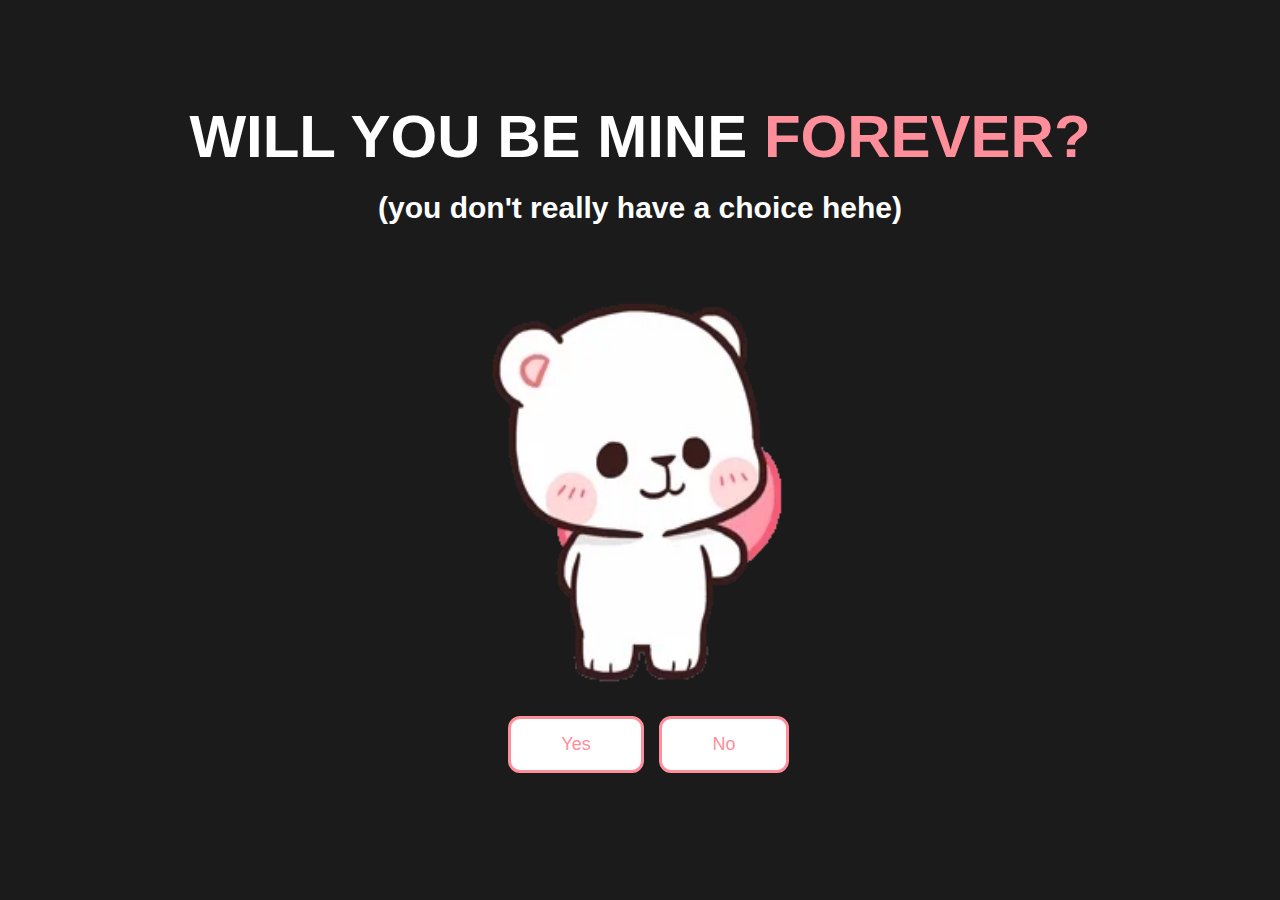
<file: index.html>
<!DOCTYPE html>
<html lang="en">
    <head>
        <link rel="stylesheet" href="./styles.css">
        
    </head> 
    <body>
        <div class="container">
            <div >
                <h1 class = "header_text">WILL YOU BE MINE <span style="color: rgb(255, 142, 155);">FOREVER?</span></h1>
                <h2 class = "header_text2">(you don't really have a choice hehe)</h2>
            </div>
            <div class="gif_container">
                <img src="images/giphy.webp" alt="Cute animated illustration" style="width: 600px; height: 500px;">
            </div>
            <div class = "buttons">
                <button class="btn" id = "yesButton" onclick="nextPage()">Yes</button>
                <button class="btn" id="noButton" onmouseover="moveButton()" onclick="moveButton()">No</button>
                <script>
                    function nextPage() {
                        window.location.href = "yes.html";
                    }
                    
                    function moveButton() {
                        var x = Math.random() * (window.innerWidth - document.getElementById('noButton').offsetWidth) - 85;
                        var y = Math.random() * (window.innerHeight - document.getElementById('noButton').offsetHeight) - 48;
                        document.getElementById('noButton').style.left = `${x}px`;
                        document.getElementById('noButton').style.top = `${y}px`;
                    }
                </script> 
            </div>
        </div>
       
    </body> 
</html>
</file>
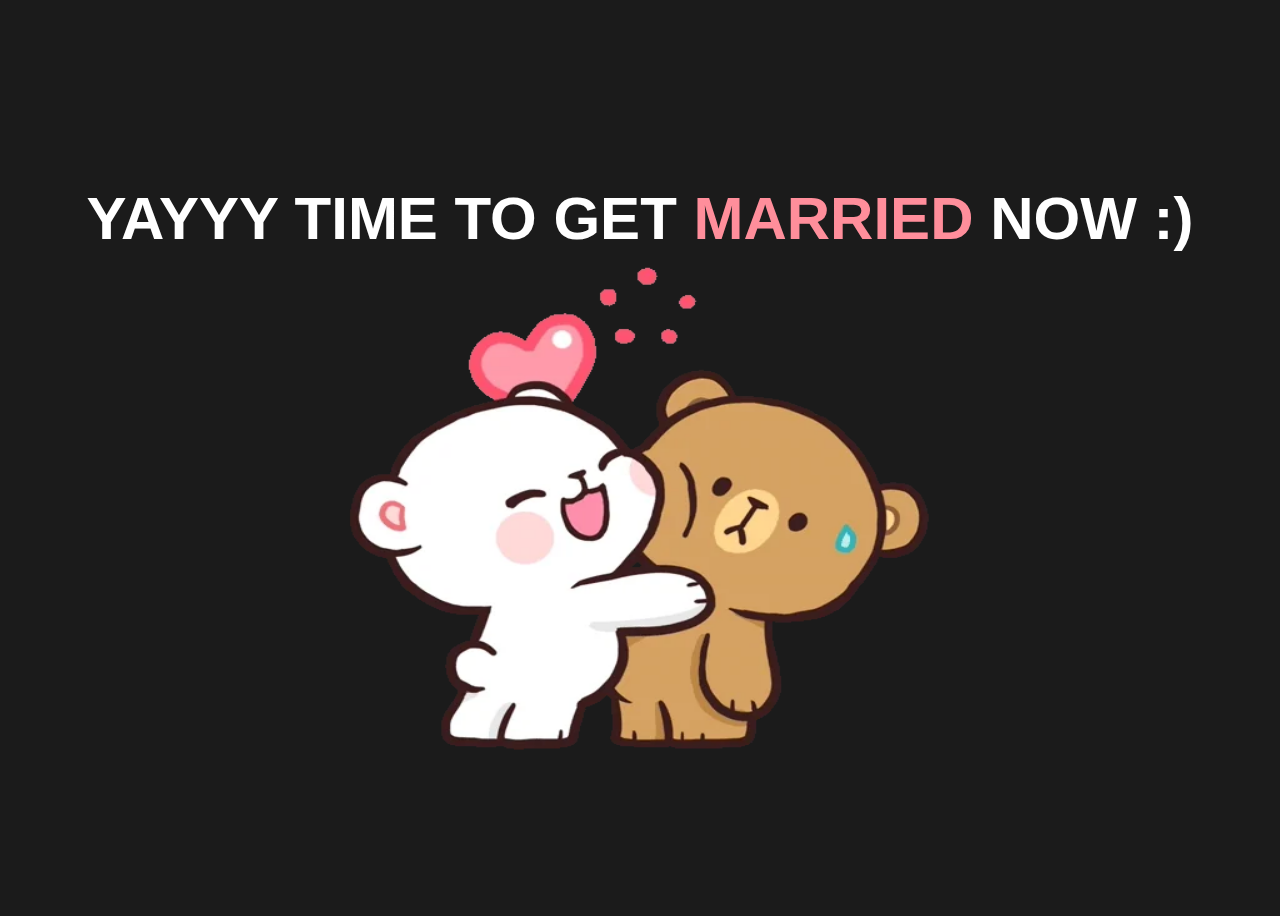
<file: yes.html>
<!DOCTYPE html>
<html lang="en">
    <head>
        <link rel="stylesheet" href="./yes_style.css">
        
    </head> 
    <body>
        <div class="container">
            <div >
                <h1 class = "header_text">YAYYY TIME TO GET <span style="color: rgb(255, 142, 155);">MARRIED</span> NOW :)</h1>
            </div>
            <div class="gif_container">
                <img src="images/giphy (1).webp" alt="animated illustration" style="width: 600px; height: 500px;">
            </div>
        </div>
       
    </body> 
</html>
</file>
<file: styles.css>
body {
    display: flex;
    justify-content: center;
    align-items: center;
    height: 90vh;
    background-color: rgb(27, 27, 27);
}

#noButton {
    position: absolute;
    margin-left: 150px;
    transition: 0.5s;
}

#yesButton {
    position: absolute;
    margin-right: 150px;
}

.header_text {
    font-family: 'Google Sans', Arial, sans-serif;
    font-size: 60px;
    font-weight: bold;
    color: rgb(255, 255, 255);
    text-align: center;
    margin-top: 20px;
    margin-bottom: 0;
}

.header_text2 {
    font-family: 'Google Sans', Arial, sans-serif;
    font-size: 30px;
    font-weight: bold;
    color: rgb(255, 255, 255);
    text-align: center;
    margin-top: 20px;
    margin-bottom: 0;
}

.buttons {
    display: flex;
    flex-direction: row;
    justify-content: center;
    align-items: center;
    margin-top: 20px;
    margin-left: 20px;
}

.btn {
    background-color: rgb(255, 255, 255);
    color: rgb(255, 142, 155);
    padding: 15px 50px;
    text-align: center;
    display: inline-block;
    font-size: 18px;
    margin: 4px 2px;
    cursor: pointer;
    border: 3px solid rgb(255, 142, 155) ;
    border-radius: 12px;
    transition: background-color 0.3s ease;
}

.gif_container {
    display: flex;
    justify-content: center;
    align-items: center;
}

@media only screen and (max-width: 320px) and (max-height: 568px) {
    body {
        height: 100vh;
    }

    .header_text {
        font-size: 20px;
    }

    img {
        height: 60vh;
    }

    .btn {
        padding: 10px 18px;
        font-size: 12px;
    }
}

@media only screen and (max-width: 414px) and (max-height: 736px) {
    body {
        height: 90vh;
    }

    .header_text {
        font-size: 28px;
    }

    img {
        height: 60vh;
    }

    .btn {
        padding: 15px 25px;
        font-size: 14px;
    }
}
</file>
<file: yes_style.css>
body {
    display: flex;
    justify-content: center;
    align-items: center;
    height: 100vh;
    background-color: rgb(27, 27, 27);
}

.header_text {
    font-family: 'Google Sans', Arial, sans-serif;
    font-size: 60px;
    font-weight: bold;
    color: white;
    text-align: center;
    margin-top: 20px;
    margin-bottom: 0px;
}

.gif_container {
    display: flex;
    justify-content: center;
    align-items: center;
}
</file>
